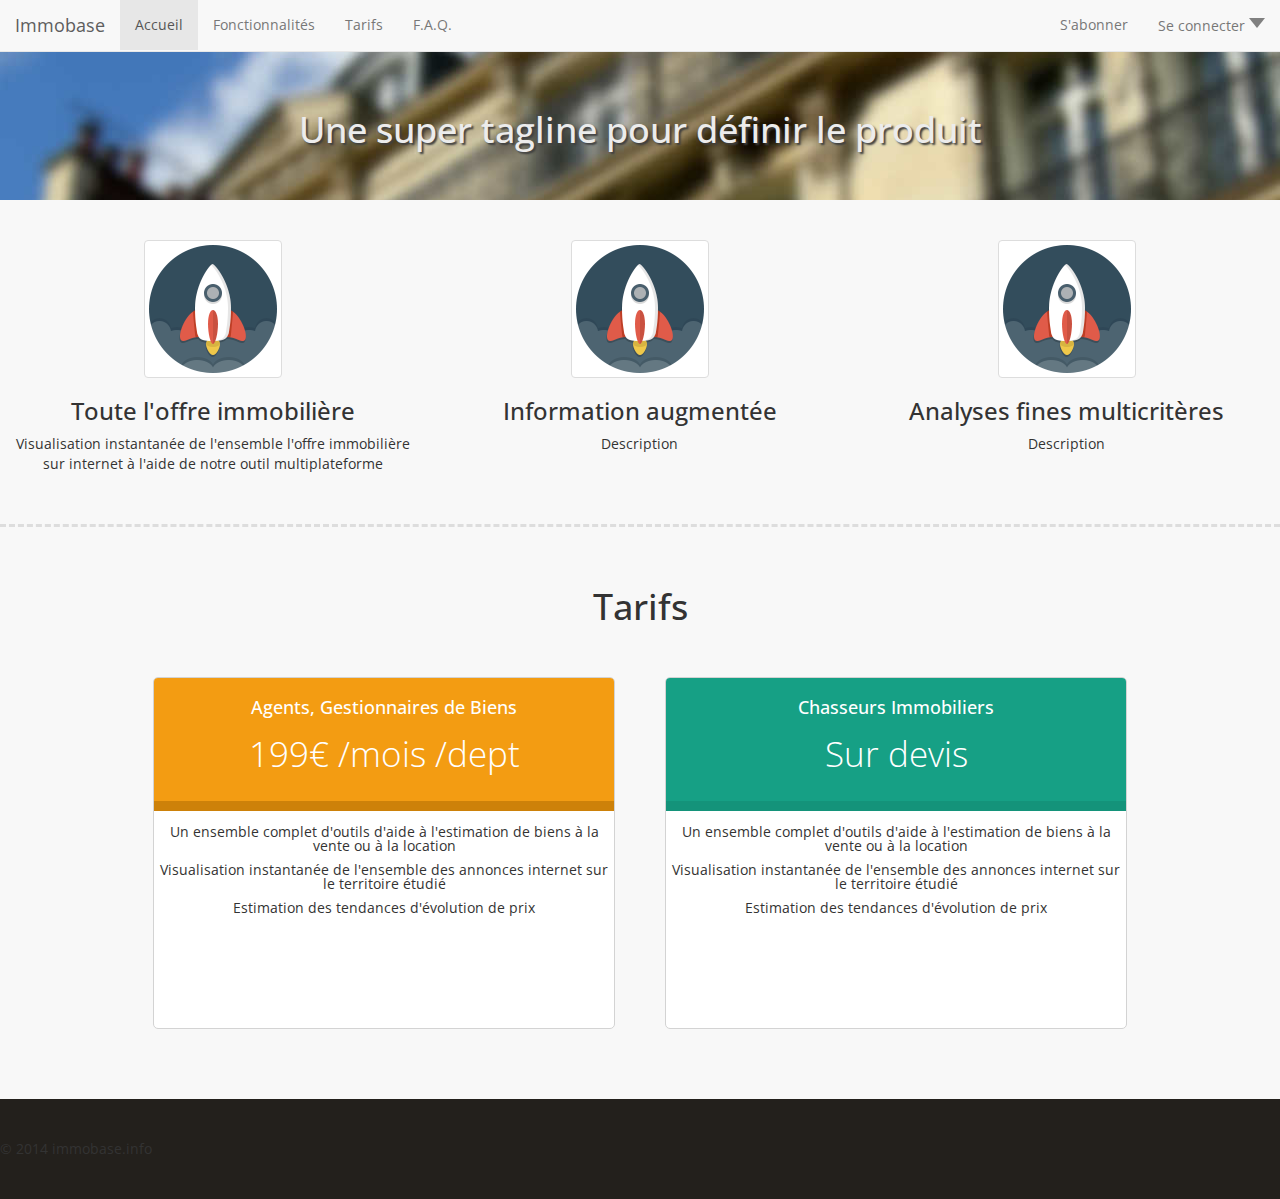
<file: index.html>
<!DOCTYPE html>
<html>

<head>
    <title>Landing page</title>
    <meta charset="UTF-8"/>
    <meta name="description" content="A relevant description"/>
    <meta name="viewport" content="width=device-width, initial-scale=1"/>
    <link href="css/bootstrap.css" rel="stylesheet"/>
    <link href="css/style.css" rel="stylesheet"/>
    <link href='http://fonts.googleapis.com/css?family=Open+Sans' rel='stylesheet' type='text/css'>
</head>

<body>
<nav class="navbar navbar-default navbar-fixed-top" role="navigation">
    <div class="container-fluid">
        <!-- Brand and toggle get grouped for better mobile display -->
        <div class="navbar-header">
            <button type="button" class="navbar-toggle" data-toggle="collapse" data-target="#navbar-collapse-main">
                <span class="sr-only">Toggle navigation</span>
                <span class="icon-bar"></span>
                <span class="icon-bar"></span>
                <span class="icon-bar"></span>
            </button>
            <a class="navbar-brand" href="#">Immobase</a>
        </div>

        <!-- Collect the nav links, forms, and other content for toggling -->
        <div class="collapse navbar-collapse" id="navbar-collapse-main">
            <ul class="nav navbar-nav">
                <li class="active"><a href="#">Accueil</a></li>
                <li><a href="#features">Fonctionnalités</a></li>
                <li><a href="#pricing">Tarifs</a></li>
                <li><a href="#">F.A.Q.</a></li>
            </ul>
            <ul class="nav navbar-nav navbar-right">
                <li><a href="#">S'abonner</a></li>
                <li>
                    <a href="#" id="login-button">Se connecter

                        <svg height="16px" version="1.1" viewBox="0 0 16 16" width="16px" xmlns="http://www.w3.org/2000/svg" xmlns:sketch="http://www.bohemiancoding.com/sketch/ns" xmlns:xlink="http://www.w3.org/1999/xlink"><title/><defs/><g fill="none" fill-rule="evenodd" id="Icons with numbers" stroke="none" stroke-width="1"><g fill="grey" id="Group" transform="translate(-336.000000, -336.000000)"><path d="M344,339 L352,349 L336,349 L344,339 Z M344,339" id="Triangle 185 copy" transform="translate(344.000000, 344.000000) scale(1, -1) translate(-344.000000, -344.000000) "/></g></g></svg>

                        <form class="navbar-form text-right" role="form">
                            <div class="form-group">
                                <input type="text" placeholder="Email" class="form-control">
                            </div>
                            <div class="form-group">
                                <input type="password" placeholder="Password" class="form-control">
                            </div>
                            <button type="submit" class="btn btn-success">Sign in</button>
                        </form>
                    </a>
                </li>
            </ul>
        </div><!-- /.navbar-collapse -->
    </div><!-- /.container-fluid -->
</nav>

<nav class="navbar navbar-default navbar-static-top nav-hidden" role="login">
    <div class="container">



    </div>
</nav>

<div class="container-fluid">
    <section class="row background-immo uppadded">
        <h1 class="text-center tagline">Une super tagline pour définir le produit</h1>
    </section>
    <section class="row uppadded thickbottom" id="features">
        <div class="col-sm-4 col-md-4 text-center">
            <div>
                <img class="img-thumbnail img-responsive" src="img/rocket1.png">
                <h3>Toute l'offre immobilière</h3>
                <p>
                    Visualisation instantanée de l'ensemble l'offre immobilière sur internet à l'aide de notre outil multiplateforme
                </p></div>
        </div>
        <div class="col-sm-4 col-md-4 text-center">
            <img class="img-thumbnail img-responsive" src="img/rocket1.png">
            <h3>Information augmentée</h3>
            <p>
                Description
            </p>
        </div>
        <div class="col-sm-4 col-md-4 text-center">
            <img class="img-thumbnail img-responsive" src="img/rocket1.png">
            <h3>Analyses fines multicritères</h3>
            <p>
                Description
            </p>
        </div>
    </section>
</div>
<section class="row uppadded" id="pricing" style="width: 80%; margin: auto">
    <h1 class="text-center">Tarifs</h1><br><br>
    <div class="col-md-6">
        <div class="lr-marged plan text-center">
            <div class="price-header yellow-header">
                <h4>Agents, Gestionnaires de Biens</h4>
                <p class="price">
                    199&euro; /mois /dept
                </p>
            </div>
            <br>
            <p>Un ensemble complet d'outils d'aide à l'estimation de biens à la vente ou à la location</p>
            <p>Visualisation instantanée de l'ensemble des annonces internet sur le territoire étudié</p>
            <p>Estimation des tendances d'évolution de prix</p>
        </div>
    </div>
    <div class="col-md-6">
        <div class="lr-marged plan text-center">
            <div class="price-header green-header">
                <h4>Chasseurs Immobiliers</h4>
                <p class="price">
                    Sur devis
                </p>
            </div>
            <br>
            <p>Un ensemble complet d'outils d'aide à l'estimation de biens à la vente ou à la location</p>
            <p>Visualisation instantanée de l'ensemble des annonces internet sur le territoire étudié</p>
            <p>Estimation des tendances d'évolution de prix</p>
        </div>
    </div>
</section>
<section class="row uppadded dark-bg" id="footer">
    <div class="col-sm-2 text-left">
        &copy; 2014 immobase.info
    </div>
</section>


<script type="text/javascript" src="//cdnjs.cloudflare.com/ajax/libs/jquery/1.11.0/jquery.min.js"></script>
<script type="text/javascript" src="//maxcdn.bootstrapcdn.com/bootstrap/3.1.1/js/bootstrap.min.js"></script>
</body>

</html>
</file>
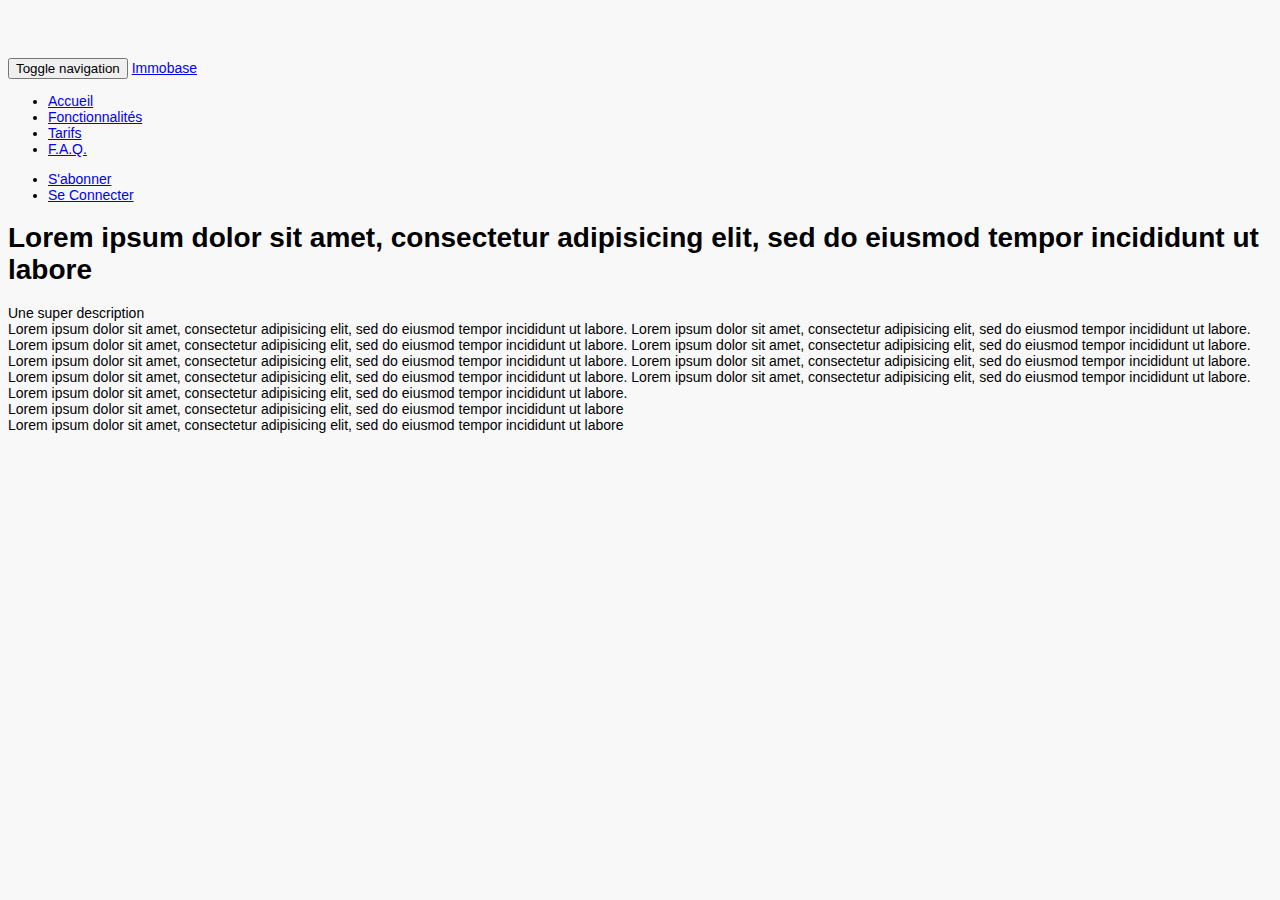
<file: test.html>
<!DOCTYPE html>
<html>

<head>
    <title>Landing page</title>
    <meta charset="UTF-8">
    <meta name="description" content="A relevant description"/>
    <link href="css/style.css" rel="stylesheet">
</head>

<body class="background-dark">
<nav class="navbar navbar-default navbar-fixed-top" role="navigation">
    <div class="container-fluid">
        <!-- Brand and toggle get grouped for better mobile display -->
        <div class="navbar-header">
            <button type="button" class="navbar-toggle" data-toggle="collapse" data-target="#bs-example-navbar-collapse-1">
                <span class="sr-only">Toggle navigation</span>
                <span class="icon-bar"></span>
                <span class="icon-bar"></span>
                <span class="icon-bar"></span>
            </button>
            <a class="navbar-brand" href="#">Immobase</a>
        </div>

        <!-- Collect the nav links, forms, and other content for toggling -->
        <div class="collapse navbar-collapse" id="bs-example-navbar-collapse-1">
            <ul class="nav navbar-nav">
                <li class="active"><a href="#">Accueil</a></li>
                <li><a href="#">Fonctionnalités</a></li>
                <li><a href="#">Tarifs</a></li>
                <li><a href="#">F.A.Q.</a></li>
            </ul>
            <ul class="nav navbar-nav navbar-right">
                <li><a href="#">S'abonner</a></li>
                <li><a href="#">Se Connecter</a></li>
            </ul>
        </div><!-- /.navbar-collapse -->
    </div><!-- /.container-fluid -->
</nav>

<section>
    <h1>Lorem ipsum dolor sit amet, consectetur adipisicing elit, sed do eiusmod tempor incididunt ut labore</h1>
</section>
<section>
    <div>Une super description </div>
    <div>Lorem ipsum dolor sit amet, consectetur adipisicing elit, sed do eiusmod tempor incididunt ut labore.
        Lorem ipsum dolor sit amet, consectetur adipisicing elit, sed do eiusmod tempor incididunt ut labore.
        Lorem ipsum dolor sit amet, consectetur adipisicing elit, sed do eiusmod tempor incididunt ut labore.
        Lorem ipsum dolor sit amet, consectetur adipisicing elit, sed do eiusmod tempor incididunt ut labore.
        Lorem ipsum dolor sit amet, consectetur adipisicing elit, sed do eiusmod tempor incididunt ut labore.
        Lorem ipsum dolor sit amet, consectetur adipisicing elit, sed do eiusmod tempor incididunt ut labore.
        Lorem ipsum dolor sit amet, consectetur adipisicing elit, sed do eiusmod tempor incididunt ut labore.
        Lorem ipsum dolor sit amet, consectetur adipisicing elit, sed do eiusmod tempor incididunt ut labore.
        Lorem ipsum dolor sit amet, consectetur adipisicing elit, sed do eiusmod tempor incididunt ut labore.
    </div>
</section>
<section>
    <div>Lorem ipsum dolor sit amet, consectetur adipisicing elit, sed do eiusmod tempor incididunt ut labore</div>
    <div>Lorem ipsum dolor sit amet, consectetur adipisicing elit, sed do eiusmod tempor incididunt ut labore</div>
</section>

</body>

</html>
</file>
<file: css/style.css>
/*-------------------GENERAL : BACKGROUNDS, FONTS, PADDINGS...------------------------*/
body {
    padding-top: 50px;
    background-color: #f8f8f8;
    font-family: "Open Sans", Helvetica, Arial, sans-serif;
    font-size: 14px;
}
.light-bg {
    background-color: #f8f8f8;
}
.dark-bg {
    background-color: #23201c;
}
.background-immo{
    background: #000000 url("../img/banner.jpg") no-repeat top;
}
.uppadded {
    padding-top: 40px;
    padding-bottom: 40px;
}
.lr-marged {
    margin: 0 7%;
}
.thickbottom {
    border-bottom: 3px dashed #dddddd;
}
.nav-hidden{
    display: none;
}
/*-------------------PAGE WIDE PROPERTIES------------------------*/
.plan{
    background-color: #fff;
    border: 1px solid #D3D3D3;
    border-radius: 5px;
    background-origin: padding-box;
    background-size: auto;
    color: rgb(51, 51, 51);
    font-size: 14px;
    height: 352px;
    line-height: 14px;
    margin: 0 10px 30px 10px;
    padding: 0 0 20px 0;
    overflow: hidden;
}
.price-header{
    font-weight: bold;
    color: #ffffff;
    padding: 10px 0;
    margin: 0;
}
.yellow-header {
    background-color: #f39c12;
    border-bottom: 10px solid #cd8109;
}
.green-header {
    background-color: #16a085;
    border-bottom: 10px solid #14937a;
}
.price{
    font-size: 35px;
    font-style: normal;
    font-variant: normal;
    font-weight: 300;
    padding: 20px;
}
.tagline{
    font-family: 'Open Sans', sans-serif;
    color: #ececec;
    text-shadow: 2px 2px 2px #3f3f3f;
}
#login-button form{
    border-radius: 5px;
    display: none;
    position: absolute;
    padding: 10px;
    bottom: -145px;
    right: 0;
    width: 164%;
    background-color: #808080;
}
#login-button input{
    margin: 5px 0;
}
#login-button button{
     margin: 5px 0 0 0;
 }
#login-button:hover form {
    display: block;
}
</file>
